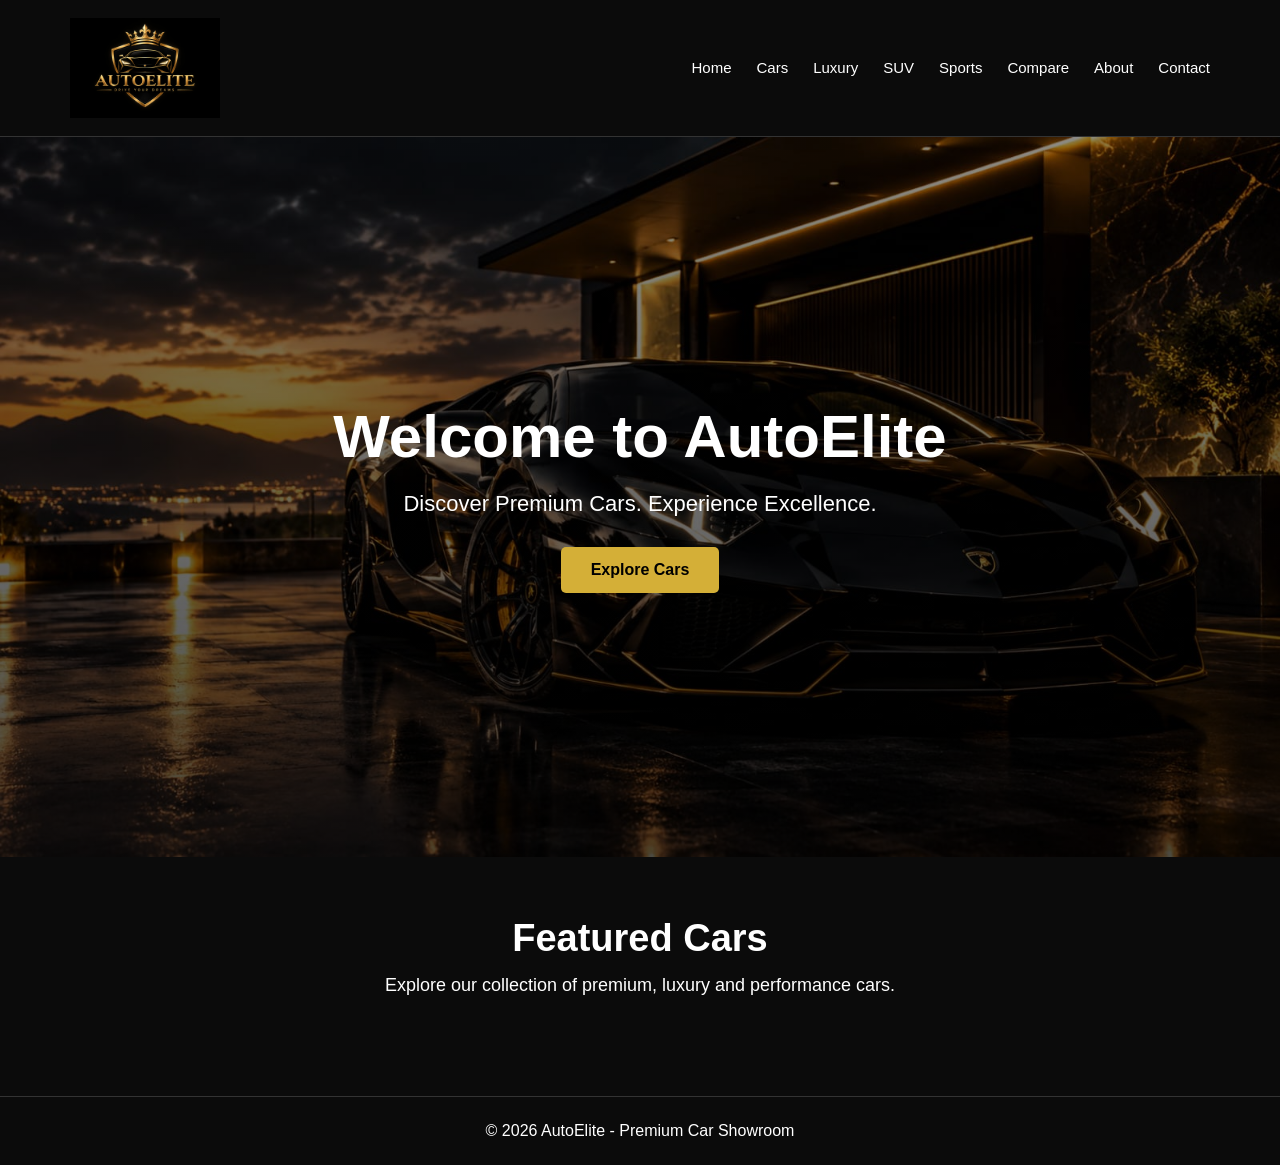
<file: index.html>
<!DOCTYPE html>
<html>
<head>
    

    <title>AutoElite - Premium Car Showroom</title>

    <link rel="stylesheet" href="css/style.css">
    <link rel="stylesheet" href="css/navbar.css">
</head>

<body>

    
    <header>
        <nav>
            <div class="logo">
                <img src="images/logo/autoelite-logo.png"
                 alt="AutoElite Logo">
            </div>

            <ul>
                <li><a href="index.html">Home</a></li>
                <li><a href="pages/cars.html">Cars</a></li>
                <li><a href="pages/luxury.html">Luxury</a></li>
                <li><a href="pages/suv.html">SUV</a></li>
                <li><a href="pages/sports.html">Sports</a></li>
                <li><a href="pages/compare.html">Compare</a></li>
                <li><a href="pages/about.html">About</a></li>
                <li><a href="pages/contact.html">Contact</a></li>
            </ul>
        </nav>
    </header>

    
    <section class="hero">
        <div class="hero-content">
            <h1>Welcome to AutoElite</h1>

            <p>
                Discover Premium Cars. Experience Excellence.
            </p>

            <a href="pages/cars.html" class="btn">
                Explore Cars
            </a>
        </div>
    </section>


    <section class="featured">
        <h2>Featured Cars</h2>

        <p>
            Explore our collection of premium, luxury and performance cars.
        </p>
    </section>

    
    <footer>
        <p>© 2026 AutoElite - Premium Car Showroom</p>
    </footer>

</body>
</html>
</file>
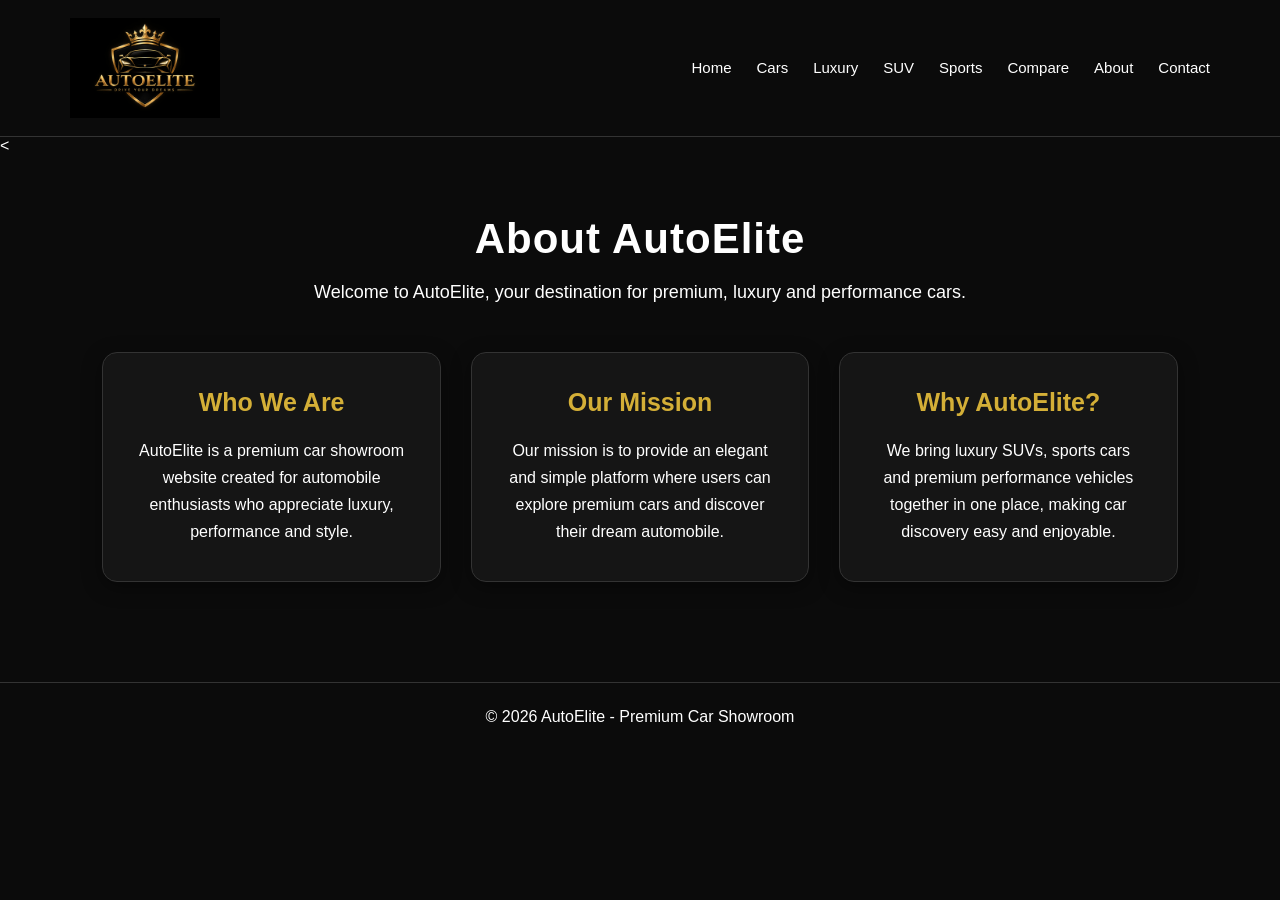
<file: pages/about.html>
<!DOCTYPE html>
<html>
<head>
    
       <title>About - AutoElite</title>

    <link rel="stylesheet" href="../css/style.css">
    <link rel="stylesheet" href="../css/navbar.css">
    <link rel="stylesheet" href="../css/about.css">
</head>

<body>

    
    <header>
        <nav>
            <div class="logo">
                <img src="../images/logo/autoelite-logo.png" alt="AutoElite Logo">
            </div>

            <ul>
                <li><a href="../index.html">Home</a></li>
                <li><a href="cars.html">Cars</a></li>
                <li><a href="luxury.html">Luxury</a></li>
                <li><a href="suv.html">SUV</a></li>
                <li><a href="sports.html">Sports</a></li>
                <li><a href="compare.html">Compare</a></li>
                <li><a href="about.html">About</a></li>
                <li><a href="contact.html">Contact</a></li>
            </ul>
        </nav>
    </header>

    <
    <section class="about-section">

        <h1>About AutoElite</h1>

        <p class="about-intro">
            Welcome to AutoElite, your destination for premium,
            luxury and performance cars.
        </p>

        <div class="about-container">

            <div class="about-card">
                <h2>Who We Are</h2>

                <p>
                    AutoElite is a premium car showroom website
                    created for automobile enthusiasts who appreciate
                    luxury, performance and style.
                </p>
            </div>

            <div class="about-card">
                <h2>Our Mission</h2>

                <p>
                    Our mission is to provide an elegant and simple
                    platform where users can explore premium cars
                    and discover their dream automobile.
                </p>
            </div>

            <div class="about-card">
                <h2>Why AutoElite?</h2>

                <p>
                    We bring luxury SUVs, sports cars and premium
                    performance vehicles together in one place,
                    making car discovery easy and enjoyable.
                </p>
            </div>

        </div>

    </section>

    <footer>
        <p>© 2026 AutoElite - Premium Car Showroom</p>
    </footer>

</body>
</html>
</file>
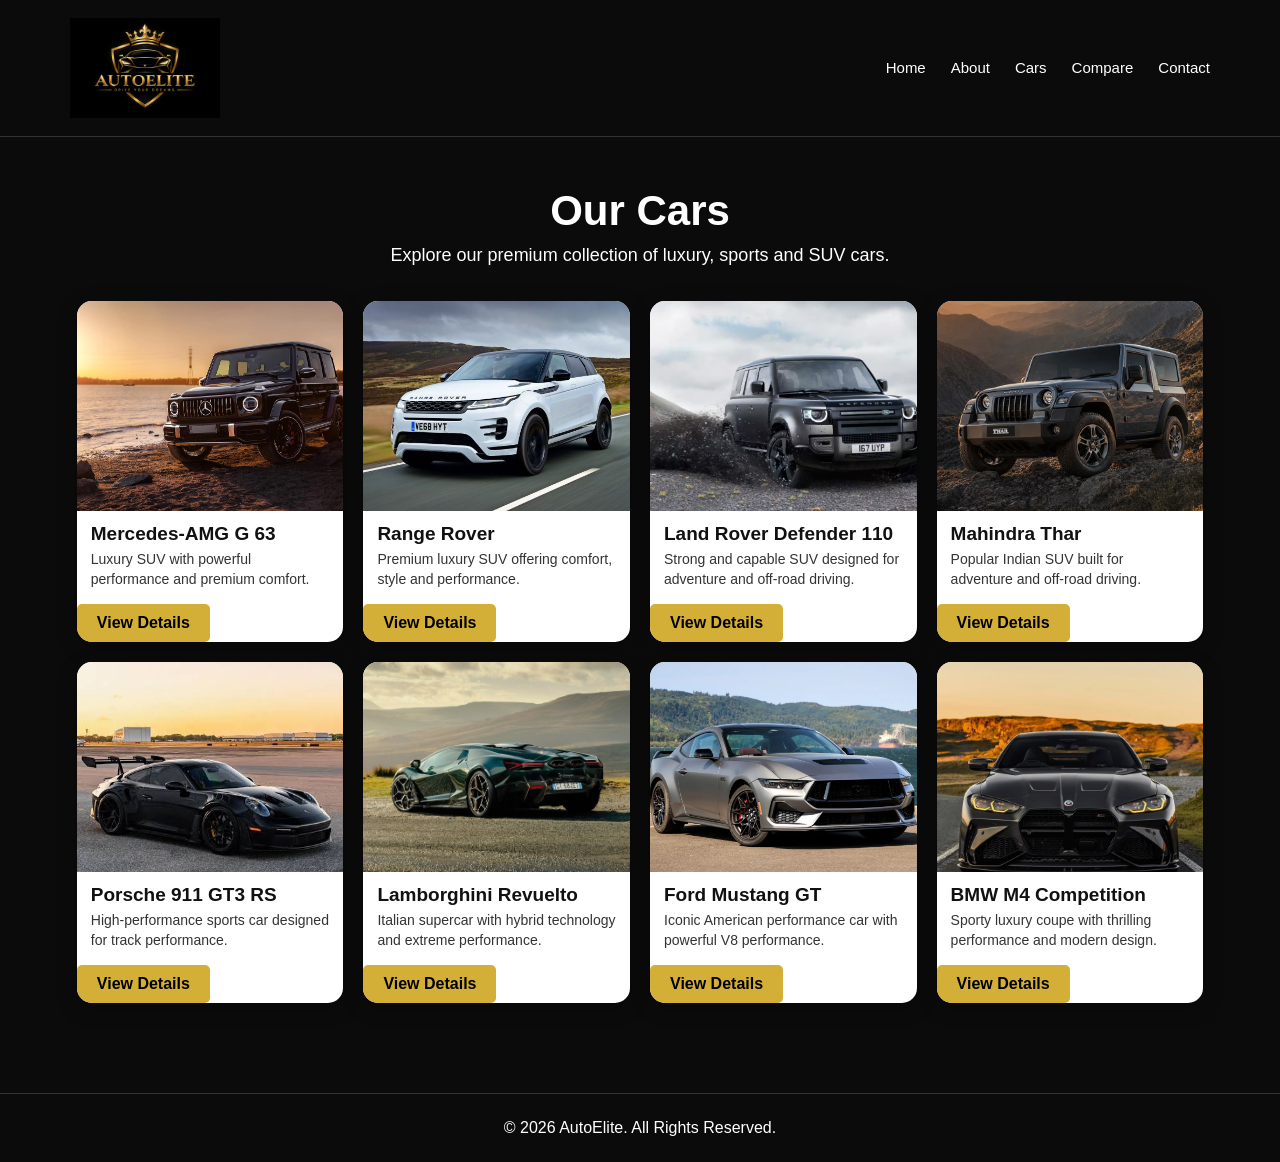
<file: pages/cars.html>
<!DOCTYPE html>
<html>
<head>
    
    <title>Cars - AutoElite</title>

    <link rel="stylesheet" href="../css/style.css">
    <link rel="stylesheet" href="../css/navbar.css">
    <link rel="stylesheet" href="../css/cars.css">
</head>

<body>

<header>
    <nav>
        <div class="logo">
        <img src="../images/logo/autoelite-logo.png" alt="AutoElite Logo">
        </div>

    <ul>
        <li><a href="../index.html">Home</a></li>
        <li><a href="about.html">About</a></li>
        <li><a href="cars.html" class="active">Cars</a></li>
        <li><a href="compare.html">Compare</a></li>
        <li><a href="contact.html">Contact</a></li>
    </ul>
    </nav>
</header>

<section class="cars-section">

    <h1>Our Cars</h1>

    <p class="cars-intro">
        Explore our premium collection of luxury, sports and SUV cars.
    </p>

<div class="cars-container">

    <div class="car-card">

     <img src="../images/cars/mercedes-amg-g63.jpg"
      alt="Mercedes AMG G63">

    <h2>Mercedes-AMG G 63</h2>
     <p>Luxury SUV with powerful performance and premium comfort.</p>

<details>
 <summary>View Details</summary>

    <div class="car-details">
        <p><b>Engine:</b> 4.0L V8 Biturbo</p>
        <p><b>Power:</b> 577 HP</p>
        <p><b>Top Speed:</b> 240 km/h</p>
        <p><b>Type:</b> Luxury SUV</p>
        <p><b>Best For:</b> Luxury and Power</p>
    </div>
</details>

</div>

    <div class="car-card">

     <img src="../images/cars/range-rover.jpg"
        alt="Range Rover">

<h2>Range Rover</h2>

    <p>Premium luxury SUV offering comfort, style and performance.</p>

<details>
    <summary>View Details</summary>

    <div class="car-details">
        <p><b>Engine:</b> 3.0L Turbo Diesel</p>
        <p><b>Power:</b> 346 HP</p>
        <p><b>Top Speed:</b> 225 km/h</p>
        <p><b>Type:</b> Luxury SUV</p>
        <p><b>Best For:</b> Comfort and Luxury</p>
    </div>
</details>

</div>

    <div class="car-card">

        <img src="../images/cars/defender-110.jpg"
            alt="Land Rover Defender 110">

    <h2>Land Rover Defender 110</h2>

        <p>Strong and capable SUV designed for adventure and 
            off-road driving.</p>

<details>
    <summary>View Details</summary>

        <div class="car-details">
            <p><b>Engine:</b> 3.0L Turbo</p>
            <p><b>Power:</b> 395 HP</p>
            <p><b>Top Speed:</b> 191 km/h</p>
            <p><b>Type:</b> Adventure SUV</p>
            <p><b>Best For:</b> Adventure and Off-Road</p>
        </div>
</details>

        </div>

<div class="car-card">

    <img src="../images/cars/mahindra-thar.jpg"
    alt="Mahindra Thar">

    <h2>Mahindra Thar</h2>

   <p>Popular Indian SUV built for adventure and off-road driving.</p>

<details>
<summary>View Details</summary>

    <div class="car-details">
    <p><b>Engine:</b> 2.0L Turbo Petrol</p>
    <p><b>Power:</b> 150 HP</p>
    <p><b>Top Speed:</b> 165 km/h</p>
    <p><b>Type:</b> Off-Road SUV</p>
    <p><b>Best For:</b> Off-Road Driving</p>
</div>
</details>

</div>

<div class="car-card">

    <img src="../images/cars/porsche-911-gt3-rs.jpg"
     alt="Porsche 911 GT3 RS">

    <h2>Porsche 911 GT3 RS</h2>

    <p>High-performance sports car designed for track performance.</p>

<details>
<summary>View Details</summary>

<div class="car-details">
    <p><b>Engine:</b> 4.0L Flat-6</p>
    <p><b>Power:</b> 518 HP</p>
    <p><b>Top Speed:</b> 296 km/h</p>
    <p><b>Type:</b> Sports Coupe</p>
    <p><b>Best For:</b> Track Performance</p>
 </div>
</details>

</div>

<div class="car-card">

    <img src="../images/cars/lamborghini-revuelto.jpg"
     alt="Lamborghini Revuelto">

    <h2>Lamborghini Revuelto</h2>

    <p>Italian supercar with hybrid technology and extreme performance.</p>

<details>
    <summary>View Details</summary>

<div class="car-details">
    <p><b>Engine:</b> 6.5L V12 Hybrid</p>
    <p><b>Power:</b> 1,001 HP</p>
    <p><b>Top Speed:</b> 350 km/h</p>
    <p><b>Type:</b> Supercar</p>
    <p><b>Best For:</b> Speed and Style</p>
</div>
</details>
</div>

<div class="car-card">

    <img src="../images/cars/ford-mustang-gt.jpg"
     alt="Ford Mustang GT">

    <h2>Ford Mustang GT</h2>

    <p>Iconic American performance car with powerful V8 performance.</p>

<details>
 <summary>View Details</summary>

 <div class="car-details">
 <p><b>Engine:</b> 5.0L V8</p>
 <p><b>Power:</b> 480 HP</p>
 <p><b>Top Speed:</b> 250 km/h</p>
 <p><b>Type:</b> Muscle Car</p>
 <p><b>Best For:</b> Power and Fun</p>
</div>
</details>

</div>

<div class="car-card">

    <img src="../images/cars/bmw-m4-competition.jpg"
    alt="BMW M4 Competition">

    <h2>BMW M4 Competition</h2>

    <p>Sporty luxury coupe with thrilling performance and modern design.</p>
<details>
 <summary>View Details</summary>

<div class="car-details">
  <p><b>Engine:</b> 3.0L Twin-Turbo Inline-6</p>
  <p><b>Power:</b> 503 HP</p>
  <p><b>Top Speed:</b> 250 km/h</p>
  <p><b>Type:</b> Sports Coupe</p>
  <p><b>Best For:</b> Daily Performance</p>
</div>
 </details>

 </div>
 </div>

    </section>

    <footer>
        <p>© 2026 AutoElite. All Rights Reserved.</p>
    </footer>

</body>
</html>
</file>
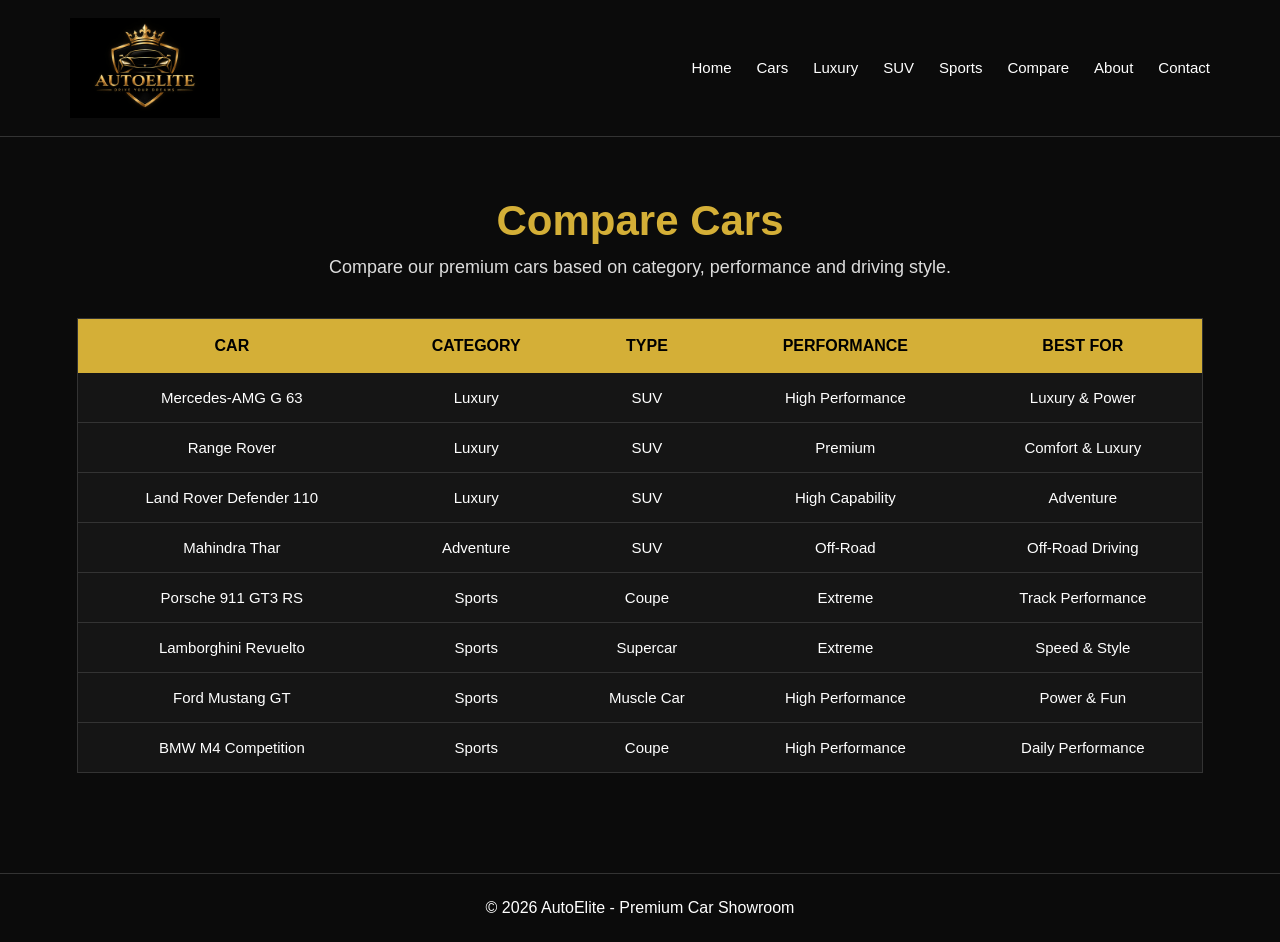
<file: pages/compare.html>
<!DOCTYPE html>
<html>
<head>

    <title>Compare Cars - AutoElite</title>

    <link rel="stylesheet" href="../css/style.css">
    <link rel="stylesheet" href="../css/navbar.css">
    <link rel="stylesheet" href="../css/compare.css">
</head>

<body>

    <header>
        <nav>
            <div class="logo">
                <img src="../images/logo/autoelite-logo.png" alt="AutoElite Logo">
            </div>

            <ul>
                <li><a href="../index.html">Home</a></li>
                <li><a href="cars.html">Cars</a></li>
                <li><a href="luxury.html">Luxury</a></li>
                <li><a href="suv.html">SUV</a></li>
                <li><a href="sports.html">Sports</a></li>
                <li><a href="compare.html">Compare</a></li>
                <li><a href="about.html">About</a></li>
                <li><a href="contact.html">Contact</a></li>
            </ul>
        </nav>
    </header>

    <section class="compare-section">

        <h1>Compare Cars</h1>

        <p>
            Compare our premium cars based on category,
            performance and driving style.
        </p>


        <div class="table-container">

            <table>

                <thead>
                    <tr>
                        <th>Car</th>
                        <th>Category</th>
                        <th>Type</th>
                        <th>Performance</th>
                        <th>Best For</th>
                    </tr>
                </thead>

                <tbody>

                    <tr>
                        <td>Mercedes-AMG G 63</td>
                        <td>Luxury</td>
                        <td>SUV</td>
                        <td>High Performance</td>
                        <td>Luxury & Power</td>
                    </tr>

                    <tr>
                        <td>Range Rover</td>
                        <td>Luxury</td>
                        <td>SUV</td>
                        <td>Premium</td>
                        <td>Comfort & Luxury</td>
                    </tr>

                    <tr>
                        <td>Land Rover Defender 110</td>
                        <td>Luxury</td>
                        <td>SUV</td>
                        <td>High Capability</td>
                        <td>Adventure</td>
                    </tr>

                    <tr>
                        <td>Mahindra Thar</td>
                        <td>Adventure</td>
                        <td>SUV</td>
                        <td>Off-Road</td>
                        <td>Off-Road Driving</td>
                    </tr>

                    <tr>
                        <td>Porsche 911 GT3 RS</td>
                        <td>Sports</td>
                        <td>Coupe</td>
                        <td>Extreme</td>
                        <td>Track Performance</td>
                    </tr>

                    <tr>
                        <td>Lamborghini Revuelto</td>
                        <td>Sports</td>
                        <td>Supercar</td>
                        <td>Extreme</td>
                        <td>Speed & Style</td>
                    </tr>

                    <tr>
                        <td>Ford Mustang GT</td>
                        <td>Sports</td>
                        <td>Muscle Car</td>
                        <td>High Performance</td>
                        <td>Power & Fun</td>
                    </tr>

                    <tr>
                        <td>BMW M4 Competition</td>
                        <td>Sports</td>
                        <td>Coupe</td>
                        <td>High Performance</td>
                        <td>Daily Performance</td>
                    </tr>

                </tbody>

            </table>

        </div>

    </section>

    <footer>
        <p>© 2026 AutoElite - Premium Car Showroom</p>
    </footer>

</body>
</html>
</file>
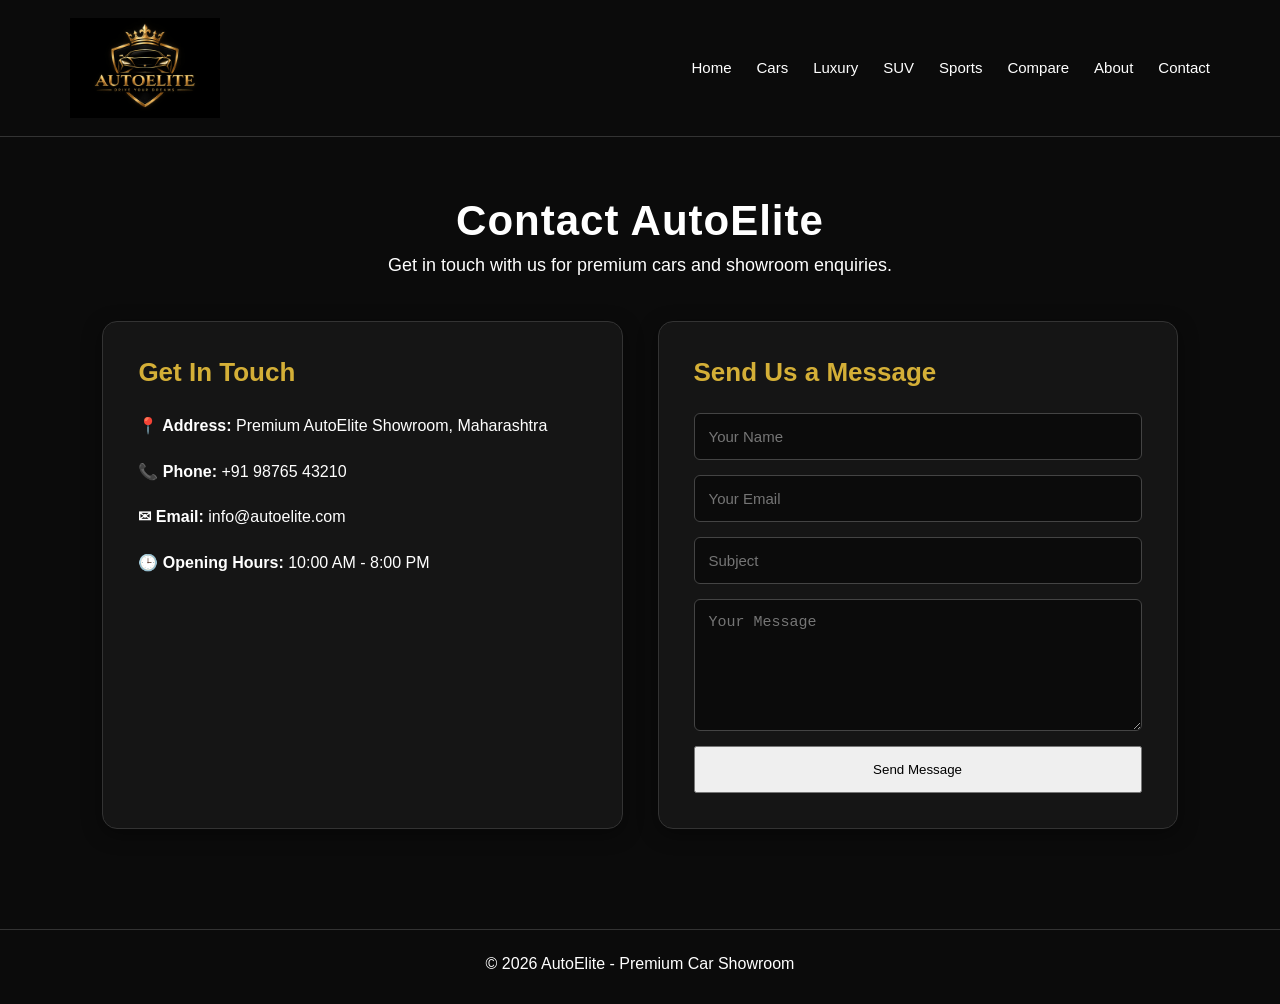
<file: pages/contact.html>
<!DOCTYPE html>
<html>
<head>
    

    <title>Contact - AutoElite</title>

    <link rel="stylesheet" href="../css/style.css">
    <link rel="stylesheet" href="../css/navbar.css">
    <link rel="stylesheet" href="../css/contact.css">
</head>

<body>

    
    <header>
        <nav>
            <div class="logo">
                <img src="../images/logo/autoelite-logo.png" alt="AutoElite Logo">
            </div>

 <ul>
 <li><a href="../index.html">Home</a></li>
<li><a href="cars.html">Cars</a></li>
 <li><a href="luxury.html">Luxury</a></li>
 <li><a href="suv.html">SUV</a></li>
 <li><a href="sports.html">Sports</a></li>
 <li><a href="compare.html">Compare</a></li>
 <li><a href="about.html">About</a></li>
<li><a href="contact.html">Contact</a></li>
 </ul>
 </nav>
 </header>


    <section class="contact-section">

 <h1>Contact AutoElite</h1>

 <p>
  Get in touch with us for premium cars and showroom enquiries.
</p>

<div class="contact-container">

<div class="contact-info">
  <h2>Get In Touch</h2>

<p><strong>📍 Address:</strong> Premium AutoElite Showroom, Maharashtra</p>

<p><strong>📞 Phone:</strong> +91 98765 43210</p>

<p><strong>✉ Email:</strong> info@autoelite.com</p>

<p><strong>🕒 Opening Hours:</strong> 10:00 AM - 8:00 PM</p>
 </div>

 <div class="contact-form">

  <h2>Send Us a Message</h2>
 <form>

   <input type="text" placeholder="Your Name" required>
  <input type="email" placeholder="Your Email" required>

  <input type="text" placeholder="Subject" required>

  <textarea placeholder="Your Message" rows="6" required></textarea>

 <button type="submit">Send Message</button>

 </form>

 </div>

 </div>

 </section>

    <footer>
        <p>© 2026 AutoElite - Premium Car Showroom</p>
    </footer>

</body>
</html>
</file>
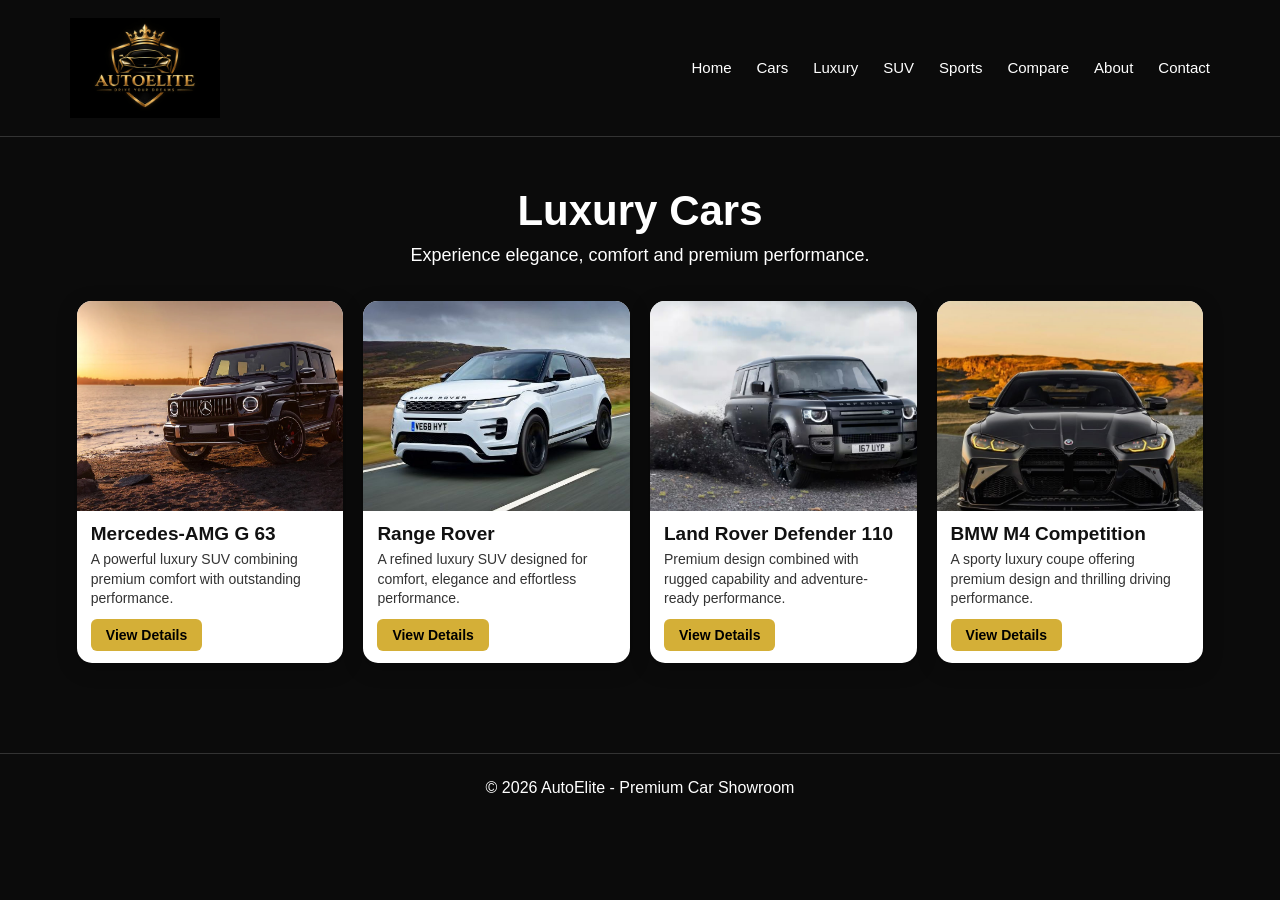
<file: pages/luxury.html>
<!DOCTYPE html>
<html>
<head>

    <title>Luxury Cars - AutoElite</title>

    <link rel="stylesheet" href="../css/style.css">
    <link rel="stylesheet" href="../css/navbar.css">
    <link rel="stylesheet" href="../css/cars.css">
</head>

<body>

    
    <header>
        <nav>
            <div class="logo">
                <img src="../images/logo/autoelite-logo.png" alt="AutoElite Logo">
            </div>

            <ul>
                <li><a href="../index.html">Home</a></li>
                <li><a href="cars.html">Cars</a></li>
                <li><a href="luxury.html">Luxury</a></li>
                <li><a href="suv.html">SUV</a></li>
                <li><a href="sports.html">Sports</a></li>
                <li><a href="compare.html">Compare</a></li>
                <li><a href="about.html">About</a></li>
                <li><a href="contact.html">Contact</a></li>
            </ul>
        </nav>
    </header>


    
    <section class="cars-section">

        <h1>Luxury Cars</h1>

        <p>
            Experience elegance, comfort and premium performance.
        </p>


        <div class="cars-container">

            
            <div class="car-card">

                <img src="../images/cars/mercedes-amg-g63.jpg"
                     alt="Mercedes-AMG G 63">

                <h2>Mercedes-AMG G 63</h2>

                <p>
                    A powerful luxury SUV combining premium comfort
                    with outstanding performance.
                </p>

                <button>View Details</button>

            </div>


            
            <div class="car-card">

                <img src="../images/cars/range-rover.jpg"
                     alt="Range Rover">

                <h2>Range Rover</h2>

                <p>
                    A refined luxury SUV designed for comfort,
                    elegance and effortless performance.
                </p>

                <button>View Details</button>

            </div>


            
            <div class="car-card">

                <img src="../images/cars/defender-110.jpg"
                     alt="Land Rover Defender 110">

                <h2>Land Rover Defender 110</h2>

                <p>
                    Premium design combined with rugged capability
                    and adventure-ready performance.
                </p>

                <button>View Details</button>

            </div>


            
            <div class="car-card">

                <img src="../images/cars/bmw-m4-competition.jpg"
                     alt="BMW M4 Competition">

                <h2>BMW M4 Competition</h2>

                <p>
                    A sporty luxury coupe offering premium design
                    and thrilling driving performance.
                </p>

                <button>View Details</button>

            </div>

        </div>

    </section>


    
    <footer>
        <p>© 2026 AutoElite - Premium Car Showroom</p>
    </footer>

</body>
</html>
</file>
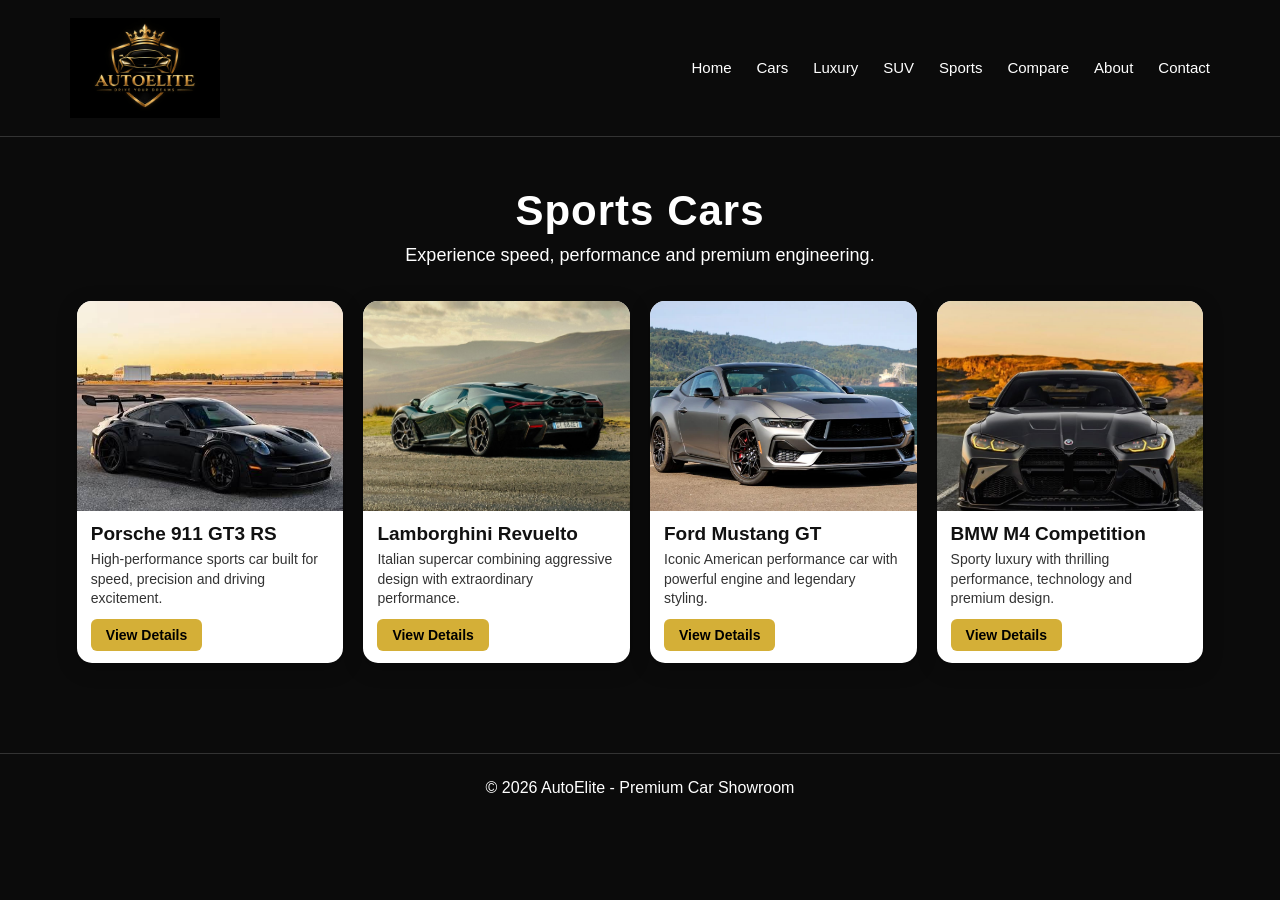
<file: pages/sports.html>
<!DOCTYPE html>
<html>

<head>

    <title>Sports Cars - AutoElite</title>

    <link rel="stylesheet" href="../css/style.css">
    <link rel="stylesheet" href="../css/navbar.css">
    <link rel="stylesheet" href="../css/sports.css">
</head>

<body>

    <header>
        <nav>

            <div class="logo">
                <img src="../images/logo/autoelite-logo.png" alt="AutoElite Logo">
            </div>

            <ul>
                <li><a href="../index.html">Home</a></li>
                <li><a href="cars.html">Cars</a></li>
                <li><a href="luxury.html">Luxury</a></li>
                <li><a href="suv.html">SUV</a></li>
                <li><a href="sports.html">Sports</a></li>
                <li><a href="compare.html">Compare</a></li>
                <li><a href="about.html">About</a></li>
                <li><a href="contact.html">Contact</a></li>
            </ul>

        </nav>
    </header>

    <section class="sports-section">

        <h1>Sports Cars</h1>

        <p>
            Experience speed, performance and premium engineering.
        </p>


        <div class="sports-container">

            <div class="sports-card">

                <img src="../images/cars/porsche-911-gt3-rs.jpg"
                     alt="Porsche 911 GT3 RS">

                <h2>Porsche 911 GT3 RS</h2>

                <p>
                    High-performance sports car built for speed,
                    precision and driving excitement.
                </p>

                <button>View Details</button>

            </div>

            <div class="sports-card">

                <img src="../images/cars/lamborghini-revuelto.jpg"
                     alt="Lamborghini Revuelto">

                <h2>Lamborghini Revuelto</h2>

                <p>
                    Italian supercar combining aggressive design
                    with extraordinary performance.
                </p>

                <button>View Details</button>

            </div>

            <div class="sports-card">

                <img src="../images/cars/ford-mustang-gt.jpg"
                     alt="Ford Mustang GT">

                <h2>Ford Mustang GT</h2>

                <p>
                    Iconic American performance car with powerful
                    engine and legendary styling.
                </p>

                <button>View Details</button>

            </div>

            <div class="sports-card">

                <img src="../images/cars/bmw-m4-competition.jpg"
                     alt="BMW M4 Competition">

                <h2>BMW M4 Competition</h2>

                <p>
                    Sporty luxury with thrilling performance,
                    technology and premium design.
                </p>

                <button>View Details</button>

            </div>

        </div>

    </section>

    <footer>
        <p>© 2026 AutoElite - Premium Car Showroom</p>
    </footer>

</body>

</html>
</file>
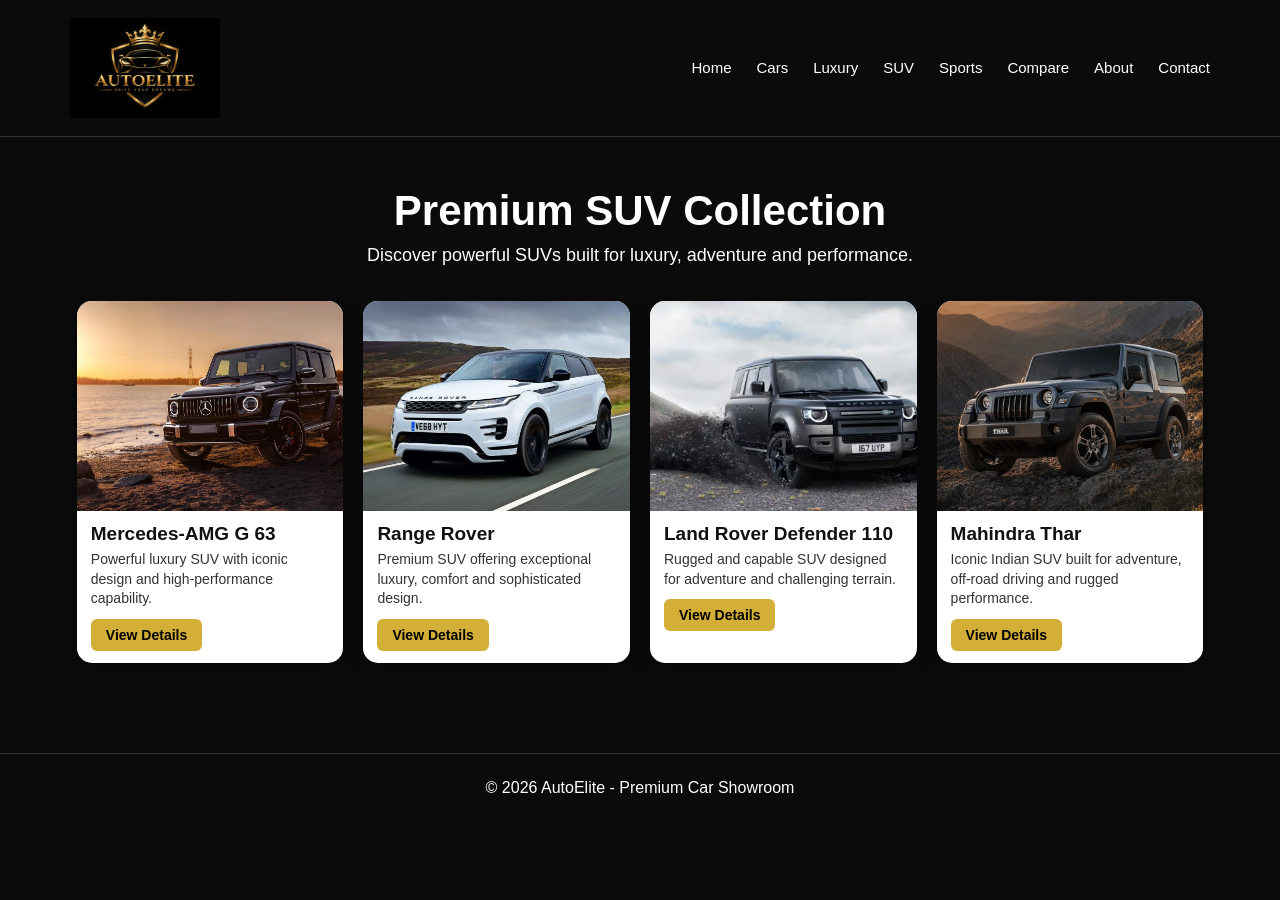
<file: pages/suv.html>
<!DOCTYPE html>
<html>
<head>

    <title>SUV Cars - AutoElite</title>

    <link rel="stylesheet" href="../css/style.css">
    <link rel="stylesheet" href="../css/navbar.css">
    <link rel="stylesheet" href="../css/cars.css">
</head>

<body>

    <header>
        <nav>
            <div class="logo">
                <img src="../images/logo/autoelite-logo.png" alt="AutoElite Logo">
            </div>

            <ul>
                <li><a href="../index.html">Home</a></li>
                <li><a href="cars.html">Cars</a></li>
                <li><a href="luxury.html">Luxury</a></li>
                <li><a href="suv.html">SUV</a></li>
                <li><a href="sports.html">Sports</a></li>
                <li><a href="compare.html">Compare</a></li>
                <li><a href="about.html">About</a></li>
                <li><a href="contact.html">Contact</a></li>
            </ul>
        </nav>
    </header>

    <section class="cars-section">

        <h1>Premium SUV Collection</h1>

        <p>
            Discover powerful SUVs built for luxury, adventure and performance.
        </p>


        <div class="cars-container">

        
            <div class="car-card">

                <img src="../images/cars/mercedes-amg-g63.jpg"
                     alt="Mercedes-AMG G 63">

                <h2>Mercedes-AMG G 63</h2>

                <p>
                    Powerful luxury SUV with iconic design and
                    high-performance capability.
                </p>

                <button>View Details</button>

            </div>

            <div class="car-card">

                <img src="../images/cars/range-rover.jpg"
                     alt="Range Rover">

                <h2>Range Rover</h2>

                <p>
                    Premium SUV offering exceptional luxury,
                    comfort and sophisticated design.
                </p>

                <button>View Details</button>

            </div>

            <div class="car-card">

                <img src="../images/cars/defender-110.jpg"
                     alt="Land Rover Defender 110">

                <h2>Land Rover Defender 110</h2>

                <p>
                    Rugged and capable SUV designed for
                    adventure and challenging terrain.
                </p>

                <button>View Details</button>

            </div>

            <div class="car-card">

                <img src="../images/cars/mahindra-thar.jpg"
                     alt="Mahindra Thar">

                <h2>Mahindra Thar</h2>

                <p>
                    Iconic Indian SUV built for adventure,
                    off-road driving and rugged performance.
                </p>

                <button>View Details</button>

            </div>

        </div>

    </section>

    <footer>
        <p>© 2026 AutoElite - Premium Car Showroom</p>
    </footer>

</body>
</html>
</file>
<file: css/style.css>
* {
    margin: 0;
    padding: 0;
    box-sizing: border-box;
}

body {
    font-family: Arial, sans-serif;
    background-color: #0b0b0b;
    color: white;
}

.hero {
    min-height: 80vh;
    background:
        linear-gradient(rgba(0,0,0,0.45), rgba(0,0,0,0.70)),
        url("../images/hero/autoelite-hero.jpg") center/cover no-repeat;
    display: flex;
    align-items: center;
    justify-content: center;
    text-align: center;
    padding: 40px 20px;
}

.hero-content h1 {
    font-size: 60px;
    margin-bottom: 20px;
}

.hero-content p {
    font-size: 22px;
    margin-bottom: 30px;
}

.btn {
    display: inline-block;
    padding: 14px 30px;
    background-color: #d4af37;
    color: #000;
    text-decoration: none;
    font-weight: bold;
    border-radius: 5px;
}

.btn:hover {
    background-color: #fff;
}

.featured {
    text-align: center;
    padding: 60px 20px;
}

.featured h2 {
    font-size: 38px;
    margin-bottom: 15px;
}

.featured p {
    font-size: 18px;
}

footer {
    text-align: center;
    padding: 25px;
    margin-top: 40px;
    border-top: 1px solid #333;
}

.logo img {
    width:150px;
    height:auto;
    display:block;
}
</file>
<file: css/navbar.css>
header {
    position: sticky;
    top: 0;
    z-index: 1000;
    background-color: #0b0b0b;
    border-bottom: 1px solid #333;
}

nav {
    max-width: 1200px;
    margin: auto;
    padding: 18px 30px;
    display: flex;
    align-items: center;
    justify-content: space-between;
}

.logo {
    font-size: 28px;
    font-weight: bold;
    color: #d4af37;
}

nav ul {
    display: flex;
    list-style: none;
    gap: 25px;
}

nav ul li a {
    color: white;
    text-decoration: none;
    font-size: 15px;
    transition: 0.3s;
}

nav ul li a:hover {
    color: #d4af37;
}
</file>
<file: css/about.css>
.about-section {
    padding: 60px 8%;
    text-align: center;
}

.about-section h1 {
    font-size: 42px;
    margin-bottom: 15px;
    letter-spacing: 1px;
}

.about-intro {
    font-size: 18px;
    margin-bottom: 45px;
    line-height: 1.6;
}

.about-container {
    display: grid;
    grid-template-columns: repeat(3, 1fr);
    gap: 30px;
    max-width: 1100px;
    margin: auto;
}

.about-card {
    background: #151515;
    padding: 35px;
    border-radius: 15px;
    border: 1px solid #333;
    box-shadow: 0 5px 20px rgba(0, 0, 0, 0.4);
    transition: transform 0.3s ease;
}

.about-card:hover {
    transform: translateY(-8px);
}

.about-card h2 {
    color: #d4af37;
    font-size: 25px;
    margin-bottom: 20px;
}

.about-card p {
    font-size: 16px;
    line-height: 1.7;
}




@media (max-width: 800px) {

    .about-section {
        padding: 40px 5%;
    }

    .about-section h1 {
        font-size: 32px;
    }

    .about-container {
        grid-template-columns: 1fr;
    }
}
</file>
<file: css/cars.css>
.cars-section {
    padding: 50px 6%;
    text-align: center;
}

.cars-section h1 {
    font-size: 42px;
    margin-bottom: 10px;
}

.cars-section > p {
    font-size: 18px;
    margin-bottom: 35px;
}

.cars-container {
    display: grid;
    grid-template-columns: repeat(4, 1fr);
    gap: 20px;
}

.car-card {
    background: #ffffff;
    border-radius: 15px;
    overflow: hidden;
    box-shadow: 0 5px 20px rgba(0, 0, 0, 0.25);
    transition: transform 0.3s ease;
    text-align: left;
}

.car-card:hover {
    transform: translateY(-6px);
}

.car-card img {
    width: 100%;
    height: 210px;
    object-fit: cover;
    display: block;
}

.car-card h2 {
    font-size: 19px;
    color: #111;
    margin: 12px 14px 5px;
}

.car-card p {
    font-size: 14px;
    color: #333;
    margin: 0 14px 10px;
    line-height: 1.4;
}

.car-card button {
    margin: 0 14px 12px;
    padding: 8px 15px;
    border: none;
    border-radius: 6px;
    cursor: pointer;
    font-size: 14px;
    font-weight: bold;
    background-color: #d4af37;
    color: #000;
}

.car-card button:hover {
    background-color: #111;
    color: #fff;
}

@media (max-width: 1000px) {
    .cars-container {
        grid-template-columns: repeat(2, 1fr);
    }
}

@media (max-width: 600px) {
    .cars-section {
        padding: 40px 5%;
    }

    .cars-section h1 {
        font-size: 32px;
    }

    .cars-container {
        grid-template-columns: 1fr;
    }
}


details {
    margin-top: 15px;
}

summary {
    display: inline-block;
    padding: 10px 20px;
    background: #d4af37;
    color: #000;
    border-radius: 5px;
    cursor: pointer;
    font-weight: bold;
    list-style: none;
}

summary:hover {
    background: #fff;
    color: #000;
}

.car-details {
    margin-top: 15px;
    padding: 15px;
    background: #222;
    border: 1px solid #d4af37;
    border-radius: 5px;
    text-align: left;
}

.car-details p {
    margin: 8px 0;
    color: #fff;
    font-size: 14px;
}
</file>
<file: css/compare.css>
.compare-section {
    padding: 60px 6%;
    text-align: center;
}

.compare-section h1 {
    font-size: 42px;
    margin-bottom: 12px;
    color: #d4af37;
}

.compare-section > p {
    font-size: 18px;
    margin-bottom: 40px;
    color: #ddd;
}

.table-container {
    max-width: 1200px;
    margin: 0 auto;
    overflow-x: auto;
}

table {
    width: 100%;
    border-collapse: collapse;
    background: #151515;
    border: 1px solid #333;
    box-shadow: 0 8px 30px rgba(0, 0, 0, 0.5);
}

th {
    background: #d4af37;
    color: #000;
    padding: 18px 15px;
    font-size: 16px;
    text-transform: uppercase;
}

td {
    padding: 16px 15px;
    border-bottom: 1px solid #333;
    color: #fff;
    font-size: 15px;
}

tr:hover td {
    background: #222;
    color: #d4af37;
}

tr:last-child td {
    border-bottom: none;
}


@media (max-width: 700px) {

    .compare-section {
        padding: 40px 5%;
    }

    .compare-section h1 {
        font-size: 32px;
    }

    .compare-section > p {
        font-size: 16px;
    }

    table {
        min-width: 750px;
    }

    th,
    td {
        padding: 12px;
    }
}
</file>
<file: css/contact.css>
.contact-section {
    padding: 60px 8%;
    text-align: center;
}

.contact-section h1 {
    font-size: 42px;
    margin-bottom: 10px;
    letter-spacing: 1px;
}

.contact-section > p {
    font-size: 18px;
    margin-bottom: 45px;
}

.contact-container {
    display: grid;
    grid-template-columns: 1fr 1fr;
    gap: 35px;
    max-width: 1100px;
    margin: auto;
    text-align: left;
}

.contact-info,
.contact-form {
    background: #151515;
    padding: 35px;
    border-radius: 15px;
    border: 1px solid #333;
    box-shadow: 0 5px 20px rgba(0, 0, 0, 0.4);
}

.contact-info h2,
.contact-form h2 {
    font-size: 26px;
    margin-bottom: 25px;
    color: #d4af37;
}

.contact-info p {
    font-size: 16px;
    margin-bottom: 20px;
    line-height: 1.6;
}

.contact-form form {
    display: flex;
    flex-direction: column;
    gap: 15px;
}

.contact-form input,
.contact-form textarea {
    width: 100%;
    padding: 14px;
    background: #0b0b0b;
    color: white;
    border: 1px solid #444;
    border-radius: 6px;
    font-size: 15px;
}

.contact-form input:focus,
.contact-form textarea:focus {
    outline: none;
    border-color: #d4af37;
}

.contact-form button {
    padding: 14px;
    background: #
</file>
<file: css/sports.css>
.sports-section {
    padding: 50px 6%;
    text-align: center;
}

.sports-section h1 {
    font-size: 42px;
    margin-bottom: 10px;
    letter-spacing: 1px;
}

.sports-section > p {
    font-size: 18px;
    margin-bottom: 35px;
}

.sports-container {
    display: grid;
    grid-template-columns: repeat(4, 1fr);
    gap: 20px;
}

.sports-card {
    background: #ffffff;
    border-radius: 15px;
    overflow: hidden;
    box-shadow: 0 5px 20px rgba(0, 0, 0, 0.25);
    transition: transform 0.3s ease;
    text-align: left;
}

.sports-card:hover {
    transform: translateY(-6px);
}

.sports-card img {
    width: 100%;
    height: 210px;
    object-fit: cover;
    display: block;
}

.sports-card h2 {
    font-size: 19px;
    color: #111111;
    margin: 12px 14px 5px;
}

.sports-card p {
    font-size: 14px;
    color: #333333;
    margin: 0 14px 10px;
    line-height: 1.4;
}

.sports-card button {
    margin: 0 14px 12px;
    padding: 8px 15px;

    border: none;
    border-radius: 6px;

    cursor: pointer;

    font-size: 14px;
    font-weight: bold;

    background-color: #d4af37;
    color: #000000;
}

.sports-card button:hover {
    background-color: #111111;
    color: #ffffff;
}

@media (max-width: 1000px) {

    .sports-container {
        grid-template-columns: repeat(2, 1fr);
    }

}


@media (max-width: 600px) {

    .sports-section {
        padding: 40px 5%;
    }

    .sports-section h1 {
        font-size: 32px;
    }

    .sports-container {
        grid-template-columns: 1fr;
    }

    .sports-card img {
        height: 220px;
    }

}
</file>
